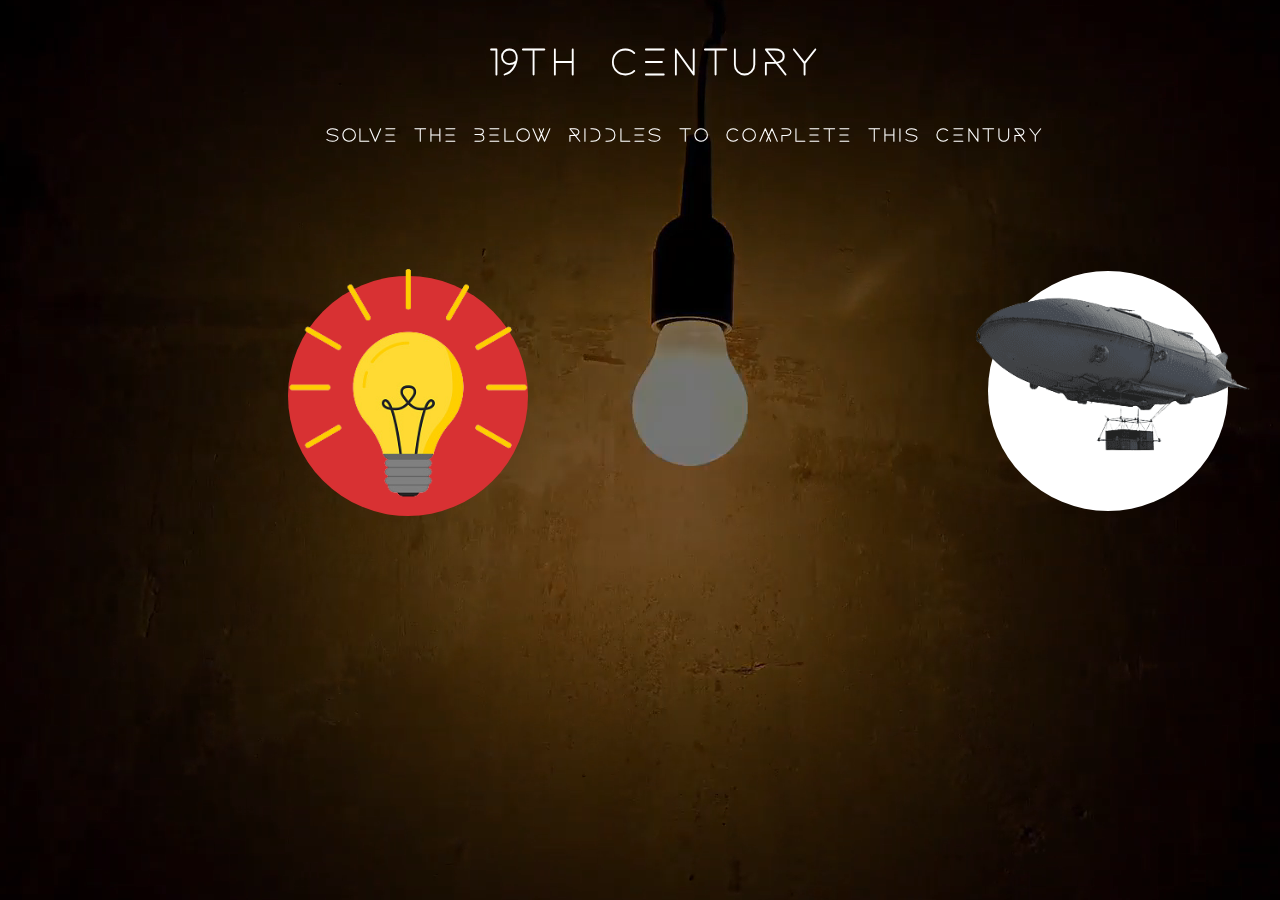
<file: index3.html>
<!DOCTYPE html>
<html>
    <head>
        <title>19th Century</title>
        <link rel="stylesheet" href="style.css">
    </head>
    <body>
        <p id="centuryno">19th Century</p>
        <p id="discription">Solve The Below Riddles To complete This Century</p>
        <div class="card">
            <div class="circle">
                <img src="bulb.png">
            </div>
            <div class="content">
                <h2>Riddle 1</h2>
                <p>Edison light bulbs, retroactively referred to as antique light bulbs or vintage light bulbs.</p>
                <div class="inputbox">
                    <input type="text" required="required" id="input3">
                    <span>Your Answer</span>
                </div>
                <br></br>
                <button class="button" onsubmit="myFunction3()">Submit</button>
            </div>
        </div>
        <div class="card2">
            <div class="circle">
                <img src="blimp.png">
            </div>
            <div class="content">
                <h2>Riddle 2</h2>
                <p>Coming Soon.....</p>
                <div class="inputbox">
                    <input type="text" required="required" id="input4">
                    <span>Your Answer</span>
                </div>
                <br></br>
                <button class="button" onsubmit="myFunction4()">Submit</button>
            </div>
        </div>
        <div class="main">
            <video autoplay loop muted class="backg">
                <source src="materials/19backg.mp4" type="video/mp4">
            </video>
        </div>
    </body>
</html>
</file>
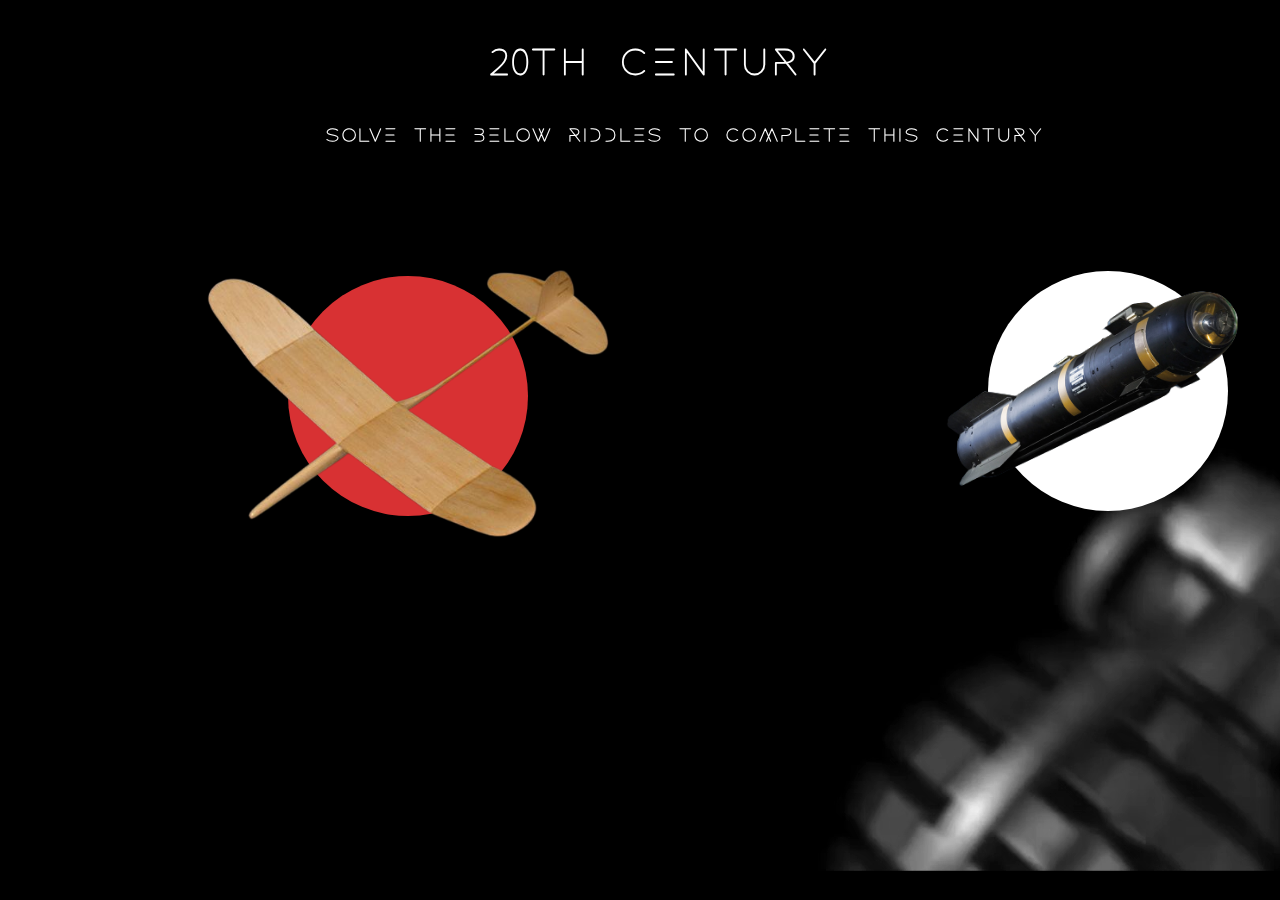
<file: index4.html>
<!DOCTYPE html>
<html>
    <head>
        <title>20th Century</title>
        <link rel="stylesheet" href="style.css">
    </head>
    <body>
        <p id="centuryno">20th Century</p>
        <p id="discription">Solve The Below Riddles To complete This Century</p>
        <div class="card">
            <div class="circle">
                <img src="glider.png">
            </div>
            <div class="content">
                <h2>Riddle 1</h2>
                <p>Coming Soon.....</p>
                <div class="inputbox">
                    <input type="text" required="required">
                    <span>Your Answer</span>
                </div>
                <br></br>
                <button class="button">Submit</button>
            </div>
        </div>
        <div class="card2">
            <div class="circle">
                <img src="missile.png">
            </div>
            <div class="content">
                <h2>Riddle 2</h2>
                <p>Coming Soon.....</p>
                <div class="inputbox">
                    <input type="text" required="required">
                    <span>Your Answer</span>
                </div>
                <br></br>
                <button class="button">Submit</button>
            </div>
        </div>
        <div class="main">
            <video autoplay muted class="backg">
                <source src="materials/20backg2.mp4" type="video/mp4">
            </video>
        </div>
    </body>
</html>
</file>
<file: style.css>
@font-face 
{
    font-family: ft;
    src: url('Rocketwildness-7BB8R.ttf');
}
@font-face{
    font-family: hi;
    src: url('Poppins-Black.ttf')
}
#webname{
    font-family: ft;
    color: rgba(255, 98, 0);
    font-weight: bolder;
    font-size: 35px;
}
.main
{
    background-color: black;
    position: fixed;
    right: 0;
    bottom: 0;
    min-width: 100%;
    min-height: 100%;
    width: 100%;
    height: 100vh;
    z-index: -1;
    display: flex;
    align-items: center;
    justify-content: center;
    overflow: hidden;
}

.container a span
{
    font: bolder 20px ft;
} 

.container
{

    position: relative;
    display: flex;
    flex-direction: column;
    align-items: center;
}
.container a
{
    display: block;
    position: relative;
    width: 400px;
    height: 55px;
    text-align: center;
    line-height: 10px;
    margin: 10px;
    text-transform: none;
    background: rgb(25, 25, 25,0.3);
    color: #fff;
    font-family: ft;
    font-weight: 500;
    text-decoration: none;
    letter-spacing: 3px;
    overflow: hidden;
    border-radius: 25px;
    cursor: pointer;
}
.container a span{
    position: relative;
    display: block;
    width: 100%;
    height: 200%;
    transition: 0s ease-in;
    padding: 3%;
    padding-left: 0.5%;
}
.container a:hover span{
    transition: 0.4s ease-in;
    transform: translateY(-100%);
}
.container a:before{
    content: '';
position: absolute;
bottom: -250px;
left: 50%;
transform: translateX(-50%);
width: 475px;
height: 250px;
background: rgb(22,229,242);
border-radius: 4000%;
transition: 0.25s ease-in;
}
.container a:hover:before{
    bottom: -150px; 
}

.container
{
    position: absolute;
    top: 65%;
    left: 36%;
    margin: auto;
}
#enter-text{
    color: rgb(0, 0, 0);
}

.slider-container{
    padding-top: 12%;
    width: 100%;
    display: flex;
    align-items: center;
    justify-content: center;
    flex-direction: column;
}

.value-container{
    margin-bottom: 30px;
}

.dem{
    
    color: rgba(255, 98, 0);
    font-size: 50px;
    font-family: ft;
    font-weight: bolder;
    animation: glow 0.11s ease-in-out infinite alternate;
    text-shadow: 
        /* 0 0 4px #fff, */
        0 0 11px #fff,
        0 0 40px rgba(255, 98, 0),
        0 0 80px rgba(255, 98, 0),
        0 0 90px rgba(255, 98, 0),
        0 0 100px rgba(255, 98, 0), 
        0 0 150px rgba(255, 98, 0);
}
.dem1{
    color: rgba(255, 98, 0);
    font-size: 50px;
    font-family: ft;
    font-weight: bolder;
    animation: glow 2s ease-in-out infinite alternate-reverse;
    text-shadow: 
        /* 0 0 4px #fff, */
        0 0 11px #fff,
        /* 0 0 19px #fff, */
        0 0 40px rgba(255, 98, 0),
        0 0 80px rgba(255, 98, 0),
        0 0 90px rgba(255, 98, 0),
        0 0 100px rgba(255, 98, 0), 
        0 0 150px rgba(255, 98, 0);
}


.slider{
    width: 35%;
    background: linear-gradient(to right, #6b8dff 0%, #ff2a5f 0%, #fff 0%, #fff 100%);
    height: 5px;
    transition: background 450ms ease-in;
    -webkit-appearance: none ;
    border-radius: 25px;
    box-shadow: 2px 8px 13px -3px rgba(116, 114, 114, 0.75);
    -webkit-box-shadow: 2px 8px 13px -3px rgba(116, 114, 114, 0.75);
    -moz-box-shadow: 2px 8px 13px -3px rgba(116, 114, 114, 0.75);

}

.slider::-webkit-slider-thumb{
    cursor: pointer;
    appearance: none;
    height: 25px;
    width: 5px;
    background-color: rgb(219, 215, 215);
    border: 7px solid rgb(225, 225, 225);
    box-shadow: 2px 8px 13px -3px rgba(116, 114, 114, 0.75);
    -webkit-box-shadow: 2px 8px 13px -3px rgba(116, 114, 114, 0.75);
    -moz-box-shadow: 2px 8px 13px -3px rgba(116, 114, 114, 0.75);
    border-radius: 25px;
}

#brief {
    color: rgb(22,229,242);
    font-family: ft;
    font-weight: bolder;
    animation: glow 2s ease-in-out infinite alternate-reverse;
    text-shadow: 
    /* 0 0 4px #fff, */
    0 0 11px #fff,
    /* 0 0 19px #fff, */
    0 0 40px rgba(22,229,242),
    0 0 80px rgba(22,229,242),
    0 0 90px rgba(22,229,242),
    0 0 100px rgba(22,229,242), 
    0 0 150px rgba(22,229,242);
}

.card
{
    left: 100px;
    bottom: -55px;
    position: relative;
    width: 600px;
    height: 350px;
    border-radius: 20px;
    display: flex;
    align-items: center;
    border-radius: 20px;
    transition: 0.5s;
}
.card2
{
left: 800px;
bottom: 300px;
    position: relative;
    width: 600px;
    height: 350px;
    border-radius: 20px;
    display: flex;
    align-items: left;
    border-radius: 20px;
    transition: 0.5s;
}

.card .circle{
    position: absolute;
    left: 0%;
    top: 0%;
    width: 100%;
    height: 100%;
    border-radius: 20px;
    overflow: hidden;
}

.card .circle::before{
    content: '';
    position: absolute;
    top: 0;
    left: 0;
    width: 100%;
    height: 100%;
    background: #d83133;
    clip-path: circle(120px at center);
    transition: 0.5s;

}

.card:hover .circle:before{
    background: #0065c3;
    clip-path: circle(400px at center);
}

.card img{
    position: absolute;
    top: 50%;
    left: 50%;
    transform: translate(-50%,-50%);
    height: 300px;
    pointer-events: none;
    transition: 0.5s;
}

.card:hover img{
    left: 72%;
    height: 350px;
}

.card .content{
    position: relative;
    width: 50%;
    left: 20%;
    padding: 20px 20px 20px 40px;
    transition: 0.5s;
    opacity: 0;
    visibility: hidden;
}
.card:hover .content{
    left: 0;
    opacity: 1;
    visibility: visible;
}

.card .content h2{
    color: #fff;
    font-family: hi;

}

.card .content p{
    color: #fff;
    font-family: hi;
}
@media (max-width: 991px)
{
    .card{
        width: auto;
        max-width: 350px;
        align-items: flex-start;
        margin: 10px;
    }
    .card:hover{
        height: 600px;
    }
    .card .content{
        width: 100%;
        left: 0;
        padding: 40px;
    }
    .card img{
        top:70%;
        left: 50%;
        height: 300px;
    }
}
@media (max-width: 420px){
    .card .content{
        padding: 20px;
    }
}
.card2 .circle{
    position: absolute;
    left: 0%;
    top: 0%;
    width: 100%;
    height: 100%;
    border-radius: 20px;
    overflow: hidden;
}

.card2 .circle::before{
    content: '';
    position: absolute;
    top: 0;
    left: 0;
    width: 100%;
    height: 100%;
    background: #fff;
    clip-path: circle(120px at center);
    transition: 0.5s;

}

.card2:hover .circle:before{
    background: #0065c3;
    clip-path: circle(400px at center);
}

.card2 img{
    position: absolute;
    top: 50%;
    left: 50%;
    transform: translate(-50%,-50%);
    height: 300px;
    pointer-events: none;
    transition: 0.5s;
}

.card2:hover img{
    left: 72%;
    height: 350px;
}

.card2 .content{
    position: relative;
    width: 50%;
    left: 20%;
    padding: 20px 20px 20px 40px;
    transition: 0.5s;
    opacity: 0;
    visibility: hidden;
}
.card2:hover .content{
    left: 0;
    opacity: 1;
    visibility: visible;
}

.card2 .content h2{
    color: #fff;
    font-family: hi;

}

.card2 .content p{
    color: #fff;
    font-family: hi;
}
@media (max-width: 991px)
{
    .card2{
        width: auto;
        max-width: 350px;
        align-items: flex-start;
        margin: 10px;
    }
    .card2:hover{
        height: 600px;
    }
    .card2 .content{
        width: 100%;
        left: 0;
        padding: 40px;
    }
    .card2 img{
        top:70%;
        left: 50%;
        height: 300px;
    }
}
@media (max-width: 420px){
    .card2 .content{
        padding: 20px;
    }
}
.inputbox{
    position: relative;
    width: 150px;
}
.inputbox input{
    width: 100%;
    padding: 5px;
    border: 1px solid rgba(238, 239, 240, 0.25);
    background: #0065c3;
    border-radius: 5px;
    outline: none;
    color: #fff;
    font-family: hi;
    box-sizing: border-box;
}

.inputbox span{
    position: absolute;
    left: 0;
    padding: 4.5px;
    pointer-events: none;
    column-rule-color: rgba(238, 239, 240, 0.25);
    color: #000;
    font-family: hi;
    transition: 0.5s;
}

.inputbox input:valid ~ span,
.inputbox input:focus ~ span
{
    color: #fff;
    transform: translateX(10px) translateY(-7px);
    font-size: 0.65em;
    padding: 0 10px;
    background: #0065c3;
    border-left: 1px solid #fff;
    border-right: 1px solid #fff;
    letter-spacing: 0.2em;
}

#centuryno{
    font-size: 40px;
    font-family: ft;
    padding-left: 38%;
    color: #fff;
    font-weight: bolder;
}
#discription{
    font-size: 20px;
    font-family: ft;
    padding-left: 25%;
    color: #fff;
    font-weight: bolder;
}

.button {
    left: 10%;
    background-color: #0065c3;
    border-color: #fff;
    border-radius: 10px;
    color: white;
    padding: 3px 7px;
    text-align: center;
    text-decoration: none;
    display: inline-block;
    font-size: 16px;
    margin: 2px 1px;
    cursor: pointer;
    font-family: hi;
  }

  #code{
    color: #0065c3;
  }
</file>
